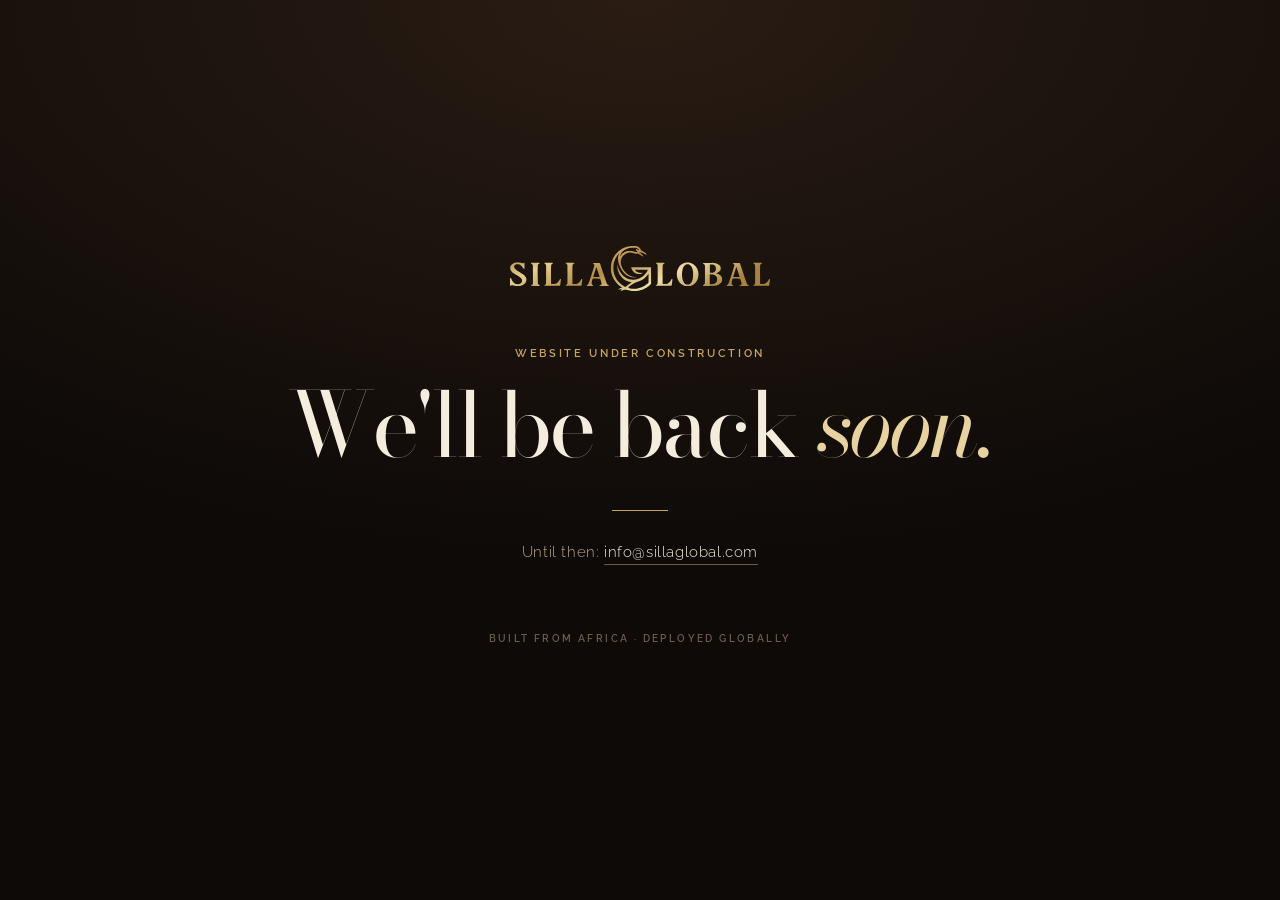
<file: index.html>
<!doctype html>
<html lang="en">
<head>
<meta charset="utf-8">
<meta name="robots" content="noindex, nofollow">
<link rel="icon" type="image/png" sizes="32x32" href="/assets/favicon-32.png">
<link rel="icon" type="image/png" sizes="16x16" href="/assets/favicon-16.png">
<link rel="apple-touch-icon" sizes="180x180" href="/assets/favicon-180.png">
<meta name="viewport" content="width=device-width, initial-scale=1, viewport-fit=cover">
<title>Silla Global · Back Soon</title>
<meta name="description" content="Silla Global is under construction. We'll be back soon. Contact info@sillaglobal.com.">
<meta name="theme-color" content="#0D0A08">
<link rel="preconnect" href="https://fonts.googleapis.com">
<link rel="preconnect" href="https://fonts.gstatic.com" crossorigin>
<link rel="stylesheet" href="https://fonts.googleapis.com/css2?family=Bodoni+Moda:ital,opsz,wght@0,6..96,400;1,6..96,400&family=Raleway:wght@300;600&display=swap">
<style>
/* Layout concept: a calling card. One dark screen, the foil wordmark, one sentence, one address.
   Deliberately single-theme and static. */
:root{
  --onyx:#0D0A08; --espresso:#2A1C13; --ink:#F4ECDD; --ink-2:#B8A68C; --gold:#C8A45D; --champagne:#E8D3A0; --rule:#3D2B1F;
  --f-display:"Bodoni Moda","Bodoni 72",Didot,"Times New Roman",serif;
  --f-text:Raleway,"Helvetica Neue",Arial,sans-serif;
  color-scheme:dark;
}
*,*::before,*::after{box-sizing:border-box}
html,body{height:100%}
html{background:var(--onyx)}
body{margin:0;background:radial-gradient(120% 90% at 50% 0%,var(--espresso) 0%,var(--onyx) 70%);background-color:var(--onyx);color:var(--ink);font-family:var(--f-text);-webkit-font-smoothing:antialiased}
.page{min-height:100%;display:flex;flex-direction:column;align-items:center;justify-content:center;text-align:center;gap:0;padding-block:48px;
  padding-left:max(24px,env(safe-area-inset-left,0px));padding-right:max(24px,env(safe-area-inset-right,0px))}
.logo{width:min(260px,62vw);height:auto;display:block}
.label{font-size:11px;font-weight:600;letter-spacing:.24em;text-transform:uppercase;color:var(--gold);margin:56px 0 0}
h1{font-family:var(--f-display);font-weight:400;font-size:clamp(2.6rem,7vw,5.6rem);line-height:1;letter-spacing:-.035em;margin:20px 0 0;text-wrap:balance}
h1 em{font-style:italic;color:var(--champagne)}
.rule{width:56px;height:1px;background:var(--gold);margin:40px auto 0;border:0}
.mail{margin:32px 0 0;font-size:15px;font-weight:300;letter-spacing:.04em;color:var(--ink-2)}
.mail a{color:var(--ink);text-decoration:none;border-bottom:1px solid rgba(232,211,160,.4);padding-bottom:3px}
.mail a:hover{border-bottom-color:var(--champagne)}
.foot{margin-top:72px;font-size:10px;font-weight:600;letter-spacing:.24em;text-transform:uppercase;color:#6E5D4C}
</style>
</head>
<body>


<main class="page">
  <img class="logo" src="[data-uri]" alt="Silla Global">
  <p class="label">Website under construction</p>
  <h1>We'll be back <em>soon.</em></h1>
  <hr class="rule">
  <p class="mail">Until then: <a href="mailto:info@sillaglobal.com">info@sillaglobal.com</a></p>
  <p class="foot">Built from Africa · Deployed Globally</p>
</main>

</body>
</html>
</file>
